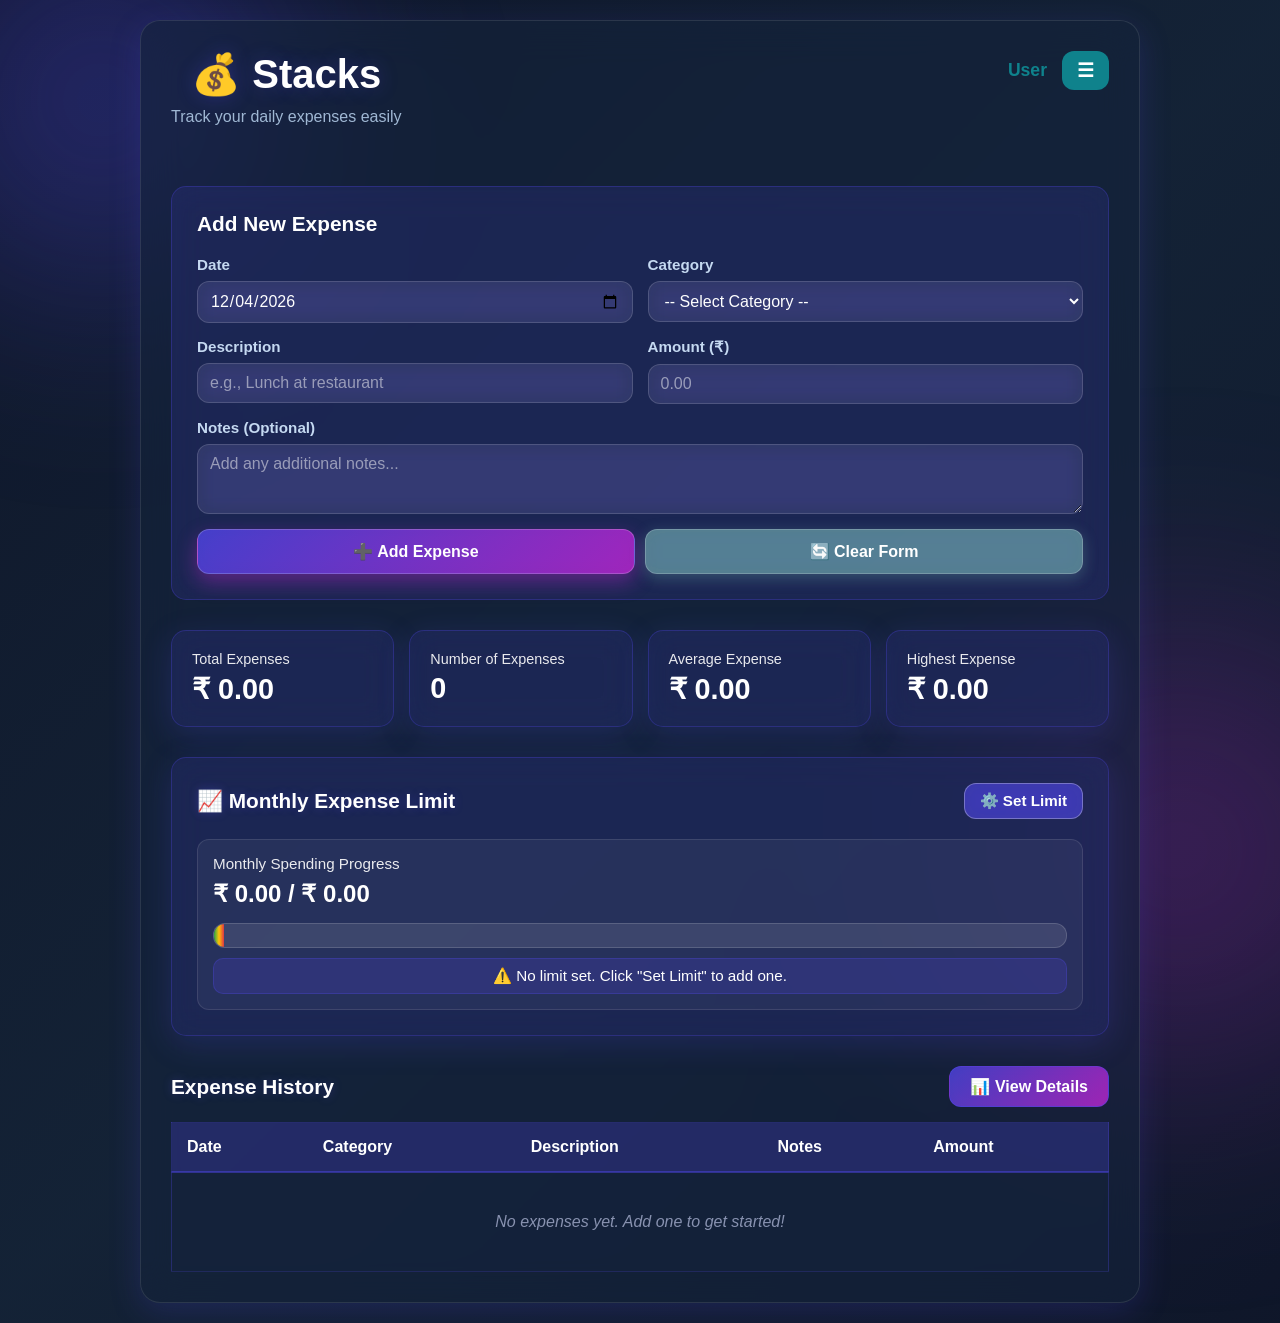
<file: index.html>
<!DOCTYPE html>
<html lang="en">
<head>
    <meta charset="UTF-8">
    <meta name="viewport" content="width=device-width, initial-scale=1.0">
    <title>Stacks - Expense Tracker</title>
    <link rel="stylesheet" href="style.css">
</head>
<body>
    <div class="container">
        <div class="header-top">
            <div>
                <h1>💰 Stacks</h1>
                <p class="subtitle">Track your daily expenses easily</p>
            </div>
            <div class="user-info">
                <span id="userName">User</span>
                <div class="dropdown">
                    <button type="button" class="btn-menu" onclick="toggleDropdown()">☰</button>
                    <div id="dropdownMenu" class="dropdown-content">
                        <a href="#" onclick="openProfile(event)">👤 Profile</a>
                        <a href="#" onclick="openDetailsPage(event)">📊 Transaction Details</a>
                        <a href="#" onclick="logout(event)">🚪 Logout</a>
                    </div>
                </div>
            </div>
        </div>
        
        <!-- Form Section -->
        <form class="form-section" method="POST" action="#">
            <h2>Add New Expense</h2>
            
            <div class="form-grid">
                <div class="form-group">
                    <label for="date">Date</label>
                    <input type="date" id="date" name="date" required>
                </div>
                
                <div class="form-group">
                    <label for="category">Category</label>
                    <select id="category" name="category" required>
                        <option value="">-- Select Category --</option>
                        <option value="Food">Food & Dining</option>
                        <option value="Transport">Transport</option>
                        <option value="Utilities">Utilities</option>
                        <option value="Entertainment">Entertainment</option>
                        <option value="Medical">Medical</option>
                        <option value="Other">Other</option>
                    </select>
                </div>
                
                <div class="form-group">
                    <label for="description">Description</label>
                    <input type="text" id="description" name="description" placeholder="e.g., Lunch at restaurant" required>
                </div>
                
                <div class="form-group">
                    <label for="amount">Amount (₹)</label>
                    <input type="number" id="amount" name="amount" placeholder="0.00" step="0.01" min="0" required>
                </div>
                
                <div class="form-group form-full">
                    <label for="notes">Notes (Optional)</label>
                    <textarea id="notes" name="notes" placeholder="Add any additional notes..."></textarea>
                </div>
            </div>
            
            <div class="button-group">
                <button type="submit" class="btn-add">➕ Add Expense</button>
                <button type="reset" class="btn-reset">🔄 Clear Form</button>
            </div>
        </form>
        
        <!-- Summary Cards -->
        <div class="summary-section">
            <div class="summary-card">
                <div class="summary-label">Total Expenses</div>
                <div class="summary-value">₹ 0.00</div>
            </div>
            <div class="summary-card">
                <div class="summary-label">Number of Expenses</div>
                <div class="summary-value">0</div>
            </div>
            <div class="summary-card">
                <div class="summary-label">Average Expense</div>
                <div class="summary-value">₹ 0.00</div>
            </div>
            <div class="summary-card">
                <div class="summary-label">Highest Expense</div>
                <div class="summary-value">₹ 0.00</div>
            </div>
        </div>
        
        <!-- Monthly Expense Limit Section -->
        <div class="limit-section">
            <div class="limit-header">
                <h3>📈 Monthly Expense Limit</h3>
                <button type="button" class="btn-set-limit" onclick="toggleLimitModal()">⚙️ Set Limit</button>
            </div>
            
            <div class="limit-display">
                <div class="limit-info">
                    <div class="limit-label">Monthly Spending Progress</div>
                    <div class="limit-amounts">
                        <span id="currentSpending">₹ 0.00</span>
                        <span id="limitDisplay"> / ₹ 0.00</span>
                    </div>
                </div>
                <div class="progress-bar-container">
                    <div class="progress-bar" id="progressBar"></div>
                </div>
                <div class="limit-status" id="limitStatus"></div>
            </div>
        </div>
        
        <!-- Limit Modal -->
        <div id="limitModal" class="modal">
            <div class="modal-content">
                <span class="close" onclick="closeLimitModal()">&times;</span>
                <h2>Set Monthly Expense Limit</h2>
                <div class="modal-body">
                    <label for="limitInput">Monthly Limit (₹)</label>
                    <input type="number" id="limitInput" placeholder="Enter your monthly limit" min="0" step="0.01">
                    <div class="modal-buttons">
                        <button class="btn-save-limit" onclick="saveLimit()">Save Limit</button>
                        <button class="btn-cancel-limit" onclick="closeLimitModal()">❌ Cancel</button>
                    </div>
                </div>
            </div>
        </div>
        
        <!--Table Section --> 
        <div class="table-section">
            <div style="display: flex; justify-content: space-between; align-items: center; margin-bottom: 15px;">
                <h2 style="margin: 0;">Expense History</h2>
                <button type="button" class="btn-details" onclick="openDetailsPage()">📊 View Details</button>
            </div>
            
            <div class="table-responsive">
                <table>
                    <thead>
                        <tr>
                            <th>Date</th>
                            <th>Category</th>
                            <th>Description</th>
                            <th>Notes</th>
                            <th>Amount</th>
                        </tr>
                    </thead>
                    <tbody>
                        <tr class="empty-state">
                            <td colspan="5" class="empty-state">
                                No expenses added yet. Fill the form above and click "Add Expense" to track your spending.
                            </td>
                        </tr>
                    </tbody>
                </table>
            </div>
        </div>
    </div>
</body>
<script src="script.js"></script>
</html>
</file>
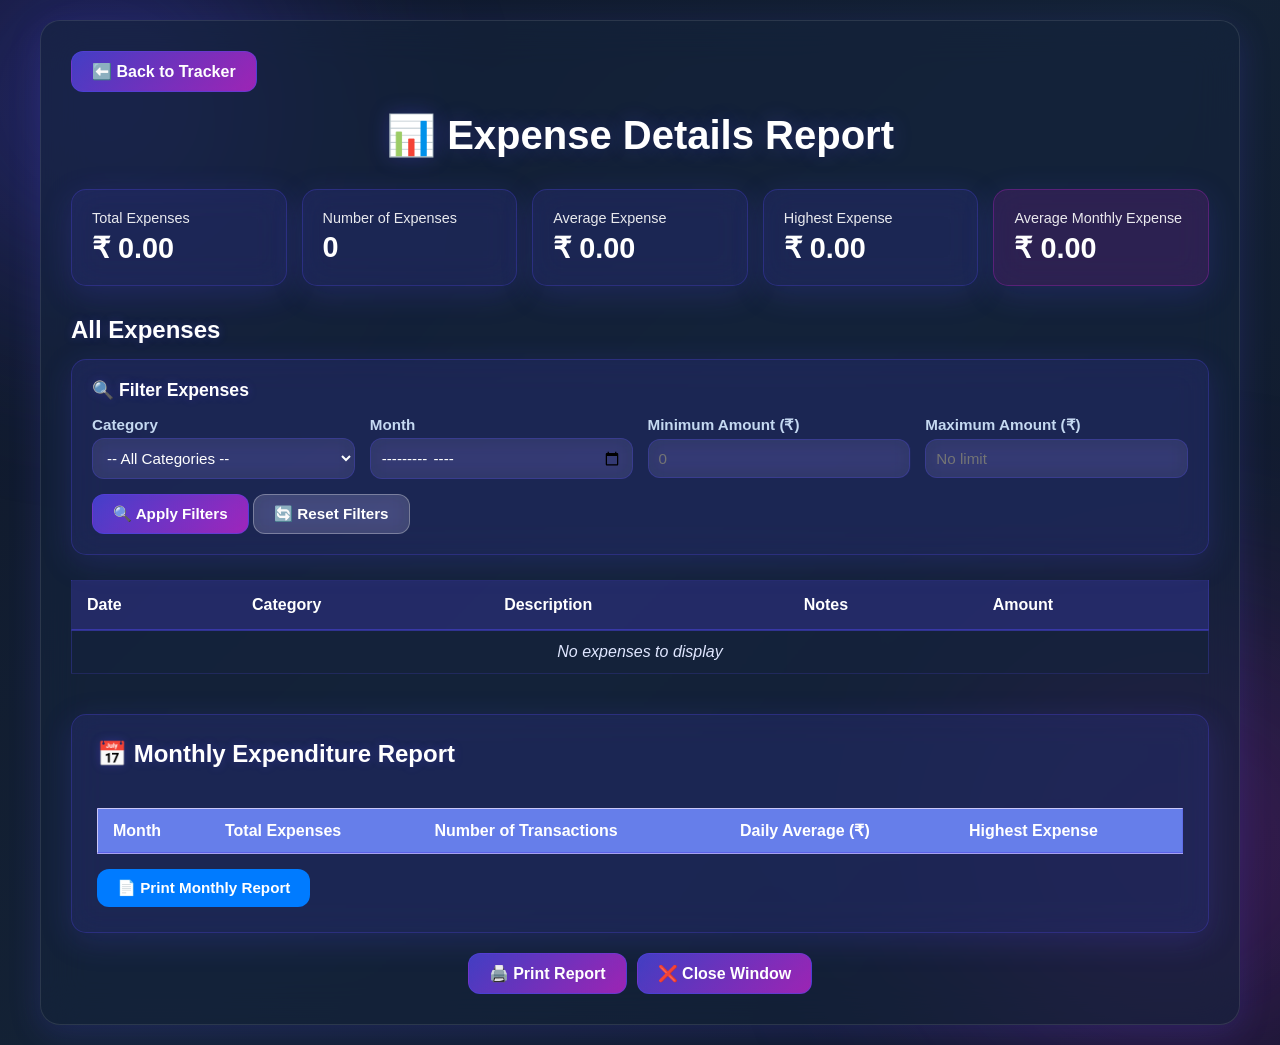
<file: details.html>
<!DOCTYPE html>
<html lang="en">
<head>
    <meta charset="UTF-8">
    <meta name="viewport" content="width=device-width, initial-scale=1.0">
    <title>Stacks - Expense Details</title>
    <style>
        * {
            margin: 0;
            padding: 0;
            box-sizing: border-box;
        }
        
        body {
            font-family: Arial, sans-serif;
            background: linear-gradient(135deg, rgba(2, 10, 30, 0.95) 0%, rgba(15, 30, 50, 0.98) 50%, rgba(2, 10, 30, 0.95) 100%);
            padding: 20px;
            min-height: 100vh;
            position: relative;
            overflow-x: hidden;
        }
        
        body::before {
            content: '';
            position: fixed;
            width: 600px;
            height: 600px;
            background: radial-gradient(circle, rgba(79, 70, 229, 0.4) 0%, transparent 70%);
            border-radius: 50%;
            filter: blur(80px);
            top: -200px;
            left: -200px;
            z-index: 0;
            pointer-events: none;
        }
        
        body::after {
            content: '';
            position: fixed;
            width: 700px;
            height: 700px;
            background: radial-gradient(circle, rgba(192, 38, 211, 0.3) 0%, transparent 70%);
            border-radius: 50%;
            filter: blur(90px);
            bottom: -300px;
            right: -250px;
            z-index: 0;
            pointer-events: none;
            animation: float-orb 12s infinite alternate ease-in-out;
        }
        
        @keyframes float-orb {
            0% { transform: translate(0, 0); }
            100% { transform: translate(30px, 50px); }
        }
        
        .container {
            max-width: 1200px;
            margin: 0 auto;
            background: rgba(20, 35, 60, 0.6);
            backdrop-filter: blur(20px);
            -webkit-backdrop-filter: blur(20px);
            padding: 30px;
            border-radius: 20px;
            border: 1px solid rgba(255, 255, 255, 0.1);
            box-shadow: 0 8px 32px rgba(79, 70, 229, 0.2);
            position: relative;
            z-index: 1;
        }
        
        h1 {
            color: #ffffff;
            text-align: center;
            margin-bottom: 30px;
            font-size: 2.5em;
            text-shadow: 0 0 20px rgba(79, 70, 229, 0.3);
        }
        
        .back-button {
            background: linear-gradient(135deg, rgba(79, 70, 229, 0.8) 0%, rgba(192, 38, 211, 0.8) 100%);
            color: white;
            padding: 10px 20px;
            border: 1px solid rgba(79, 70, 229, 0.5);
            border-radius: 12px;
            font-size: 1em;
            font-weight: bold;
            cursor: pointer;
            transition: all 0.3s;
            margin-bottom: 20px;
            backdrop-filter: blur(10px);
        }
        
        .back-button:hover {
            background: linear-gradient(135deg, rgba(79, 70, 229, 1) 0%, rgba(192, 38, 211, 1) 100%);
            transform: translateY(-2px);
            box-shadow: 0 8px 20px rgba(79, 70, 229, 0.4);
        }
        
        .details-summary {
            display: grid;
            grid-template-columns: repeat(auto-fit, minmax(200px, 1fr));
            gap: 15px;
            margin-bottom: 30px;
        }
        
        .summary-card {
            background: rgba(79, 70, 229, 0.15);
            backdrop-filter: blur(15px);
            -webkit-backdrop-filter: blur(15px);
            color: white;
            padding: 20px;
            border-radius: 15px;
            border: 1px solid rgba(79, 70, 229, 0.3);
            box-shadow: 0 8px 32px rgba(79, 70, 229, 0.2);
            transition: all 0.3s ease;
        }
        
        .summary-card:hover {
            background: rgba(79, 70, 229, 0.25);
            border: 1px solid rgba(79, 70, 229, 0.5);
            transform: translateY(-5px);
            box-shadow: 0 12px 40px rgba(79, 70, 229, 0.3);
        }
        
        .summary-card.avg-monthly {
            background: rgba(192, 38, 211, 0.15);
            border: 1px solid rgba(192, 38, 211, 0.3);
        }
        
        .summary-card.avg-monthly:hover {
            background: rgba(192, 38, 211, 0.25);
            border: 1px solid rgba(192, 38, 211, 0.5);
            box-shadow: 0 12px 40px rgba(192, 38, 211, 0.3);
        }
        
        .summary-label {
            font-size: 0.9em;
            opacity: 0.9;
            margin-bottom: 5px;
        }
        
        .summary-value {
            font-size: 1.8em;
            font-weight: bold;
        }
        
        .table-section {
            margin-top: 30px;
        }
        
        .table-section h2 {
            color: #ffffff;
            text-shadow: 0 0 10px rgba(79, 70, 229, 0.3);
            margin-bottom: 15px;
            font-size: 1.5em;
        }
        
        .table-responsive {
            overflow-x: auto;
        }
        
        table {
            width: 100%;
            border-collapse: collapse;
            background: rgba(20, 35, 60, 0.6);
            box-shadow: 0 8px 32px rgba(79, 70, 229, 0.15);
            border: 1px solid rgba(79, 70, 229, 0.3);
        }
        
        thead {
            background: rgba(79, 70, 229, 0.25);
            color: #ffffff;
            border-bottom: 2px solid rgba(79, 70, 229, 0.5);
        }
        
        th {
            padding: 15px;
            text-align: left;
            font-weight: bold;
            color: #ffffff;
        }
        
        td {
            padding: 12px 15px;
            border-bottom: 1px solid rgba(79, 70, 229, 0.2);
            color: #e0e7ff;
        }
        
        tbody tr:hover {
            background-color: rgba(79, 70, 229, 0.15);
        }
        
        .empty-state {
            text-align: center;
            color: #8892b0;
            padding: 40px;
            font-style: italic;
        }
        
        .category-badge {
            display: inline-block;
            padding: 4px 12px;
            border-radius: 25px;
            font-size: 0.85em;
            font-weight: bold;
            backdrop-filter: blur(10px);
            border: 1px solid rgba(255, 255, 255, 0.2);
        }
        
        .category-Food {
            background: rgba(79, 70, 229, 0.3);
            color: #e0e7ff;
        }
        
        .category-Transport {
            background: rgba(192, 38, 211, 0.3);
            color: #f0d9ff;
        }
        
        .category-Utilities {
            background: rgba(79, 70, 229, 0.4);
            color: #e0e7ff;
        }
        
        .category-Entertainment {
            background: rgba(192, 38, 211, 0.4);
            color: #f0d9ff;
        }
        
        .category-Medical {
            background: rgba(79, 70, 229, 0.3);
            color: #e0e7ff;
        }
        
        .category-Other {
            background: rgba(192, 38, 211, 0.3);
            color: #f0d9ff;
        }
        
        .amount {
            font-weight: bold;
            color: #00d4ff;
        }
        
        .button-group {
            display: flex;
            gap: 10px;
            margin-top: 20px;
            justify-content: center;
        }

        
        .filter-section {
            background: rgba(79, 70, 229, 0.15);
            backdrop-filter: blur(15px);
            -webkit-backdrop-filter: blur(15px);
            padding: 20px;
            border-radius: 15px;
            margin-bottom: 25px;
            border: 1px solid rgba(79, 70, 229, 0.3);
            box-shadow: 0 8px 32px rgba(79, 70, 229, 0.2);
        }
        
        .filter-section h3 {
            color: #ffffff;
            text-shadow: 0 0 10px rgba(79, 70, 229, 0.3);
            margin-bottom: 15px;
            font-size: 1.1em;
        }
        
        .filter-grid {
            display: grid;
            grid-template-columns: repeat(auto-fit, minmax(200px, 1fr));
            gap: 15px;
            margin-bottom: 15px;
        }
        
        .filter-group {
            display: flex;
            flex-direction: column;
        }
        
        .filter-group label {
            color: #c5d9f1;
            font-weight: bold;
            margin-bottom: 5px;
            font-size: 0.95em;
        }
        
        .filter-group input,
        .filter-group select {
            padding: 10px;
            background: rgba(255, 255, 255, 0.08);
            border: 1px solid rgba(79, 70, 229, 0.3);
            border-radius: 12px;
            font-size: 0.95em;
            transition: all 0.3s;
            font-family: Arial, sans-serif;
            color: #ffffff;
            backdrop-filter: blur(10px);
        }
        
        .filter-group input:focus,
        .filter-group select:focus {
            outline: none;
            border-color: rgba(79, 70, 229, 0.8);
            box-shadow: 0 0 20px rgba(79, 70, 229, 0.4);
            background: rgba(255, 255, 255, 0.15);
        }
        }
        
        .filter-buttons {
            display: flex;
            gap: 10px;
            flex-wrap: wrap;
        }
        
        .btn-filter {
            background: linear-gradient(135deg, rgba(79, 70, 229, 0.8) 0%, rgba(192, 38, 211, 0.8) 100%);
            color: white;
            padding: 10px 20px;
            border: 1px solid rgba(79, 70, 229, 0.5);
            border-radius: 12px;
            font-size: 0.95em;
            font-weight: bold;
            cursor: pointer;
            transition: all 0.3s;
            backdrop-filter: blur(10px);
        }
        
        .btn-filter:hover {
            background: linear-gradient(135deg, rgba(79, 70, 229, 1) 0%, rgba(192, 38, 211, 1) 100%);
            transform: translateY(-2px);
            box-shadow: 0 8px 20px rgba(79, 70, 229, 0.4);
        }
        
        .btn-reset-filter {
            background: rgba(255, 255, 255, 0.15);
            color: white;
            padding: 10px 20px;
            border: 1px solid rgba(255, 255, 255, 0.3);
            border-radius: 12px;
            font-size: 0.95em;
            font-weight: bold;
            cursor: pointer;
            transition: all 0.3s;
            backdrop-filter: blur(10px);
        }
        
        .btn-reset-filter:hover {
            background: rgba(255, 255, 255, 0.25);
            border-color: rgba(255, 255, 255, 0.5);
            transform: translateY(-2px);
            box-shadow: 0 8px 20px rgba(255, 255, 255, 0.1);
        }
        
        button {
            padding: 10px 20px;
            border: none;
            border-radius: 12px;
            font-size: 1em;
            font-weight: bold;
            cursor: pointer;
            transition: all 0.3s;
        }
        
        .btn-close {
            background: linear-gradient(135deg, rgba(79, 70, 229, 0.8) 0%, rgba(192, 38, 211, 0.8) 100%);
            color: white;
            border: 1px solid rgba(79, 70, 229, 0.5);
            backdrop-filter: blur(10px);
        }
        
        .btn-close:hover {
            background: linear-gradient(135deg, rgba(79, 70, 229, 1) 0%, rgba(192, 38, 211, 1) 100%);
            transform: translateY(-2px);
            box-shadow: 0 8px 20px rgba(79, 70, 229, 0.4);
        }
        
        .btn-print {
            background: linear-gradient(135deg, rgba(79, 70, 229, 0.8) 0%, rgba(192, 38, 211, 0.8) 100%);
            color: white;
            border: 1px solid rgba(79, 70, 229, 0.5);
            backdrop-filter: blur(10px);
        }
        
        .btn-print:hover {
            background: linear-gradient(135deg, rgba(79, 70, 229, 1) 0%, rgba(192, 38, 211, 1) 100%);
            transform: translateY(-2px);
            box-shadow: 0 8px 20px rgba(79, 70, 229, 0.4);
        }
        
        .monthly-report-section {
            margin-top: 40px;
            background: rgba(79, 70, 229, 0.15);
            backdrop-filter: blur(15px);
            -webkit-backdrop-filter: blur(15px);
            padding: 25px;
            border-radius: 15px;
            border: 1px solid rgba(79, 70, 229, 0.3);
            box-shadow: 0 8px 32px rgba(79, 70, 229, 0.2);
        }
        
        .monthly-report-section h2 {
            color: #ffffff;
            text-shadow: 0 0 10px rgba(79, 70, 229, 0.3);
            margin-bottom: 20px;
            font-size: 1.5em;
        }
        
        .monthly-cards {
            display: grid;
            grid-template-columns: repeat(auto-fill, minmax(250px, 1fr));
            gap: 15px;
            margin-bottom: 20px;
        }
        
        .monthly-card {
            background: rgba(255, 255, 255, 0.08);
            padding: 20px;
            border-radius: 15px;
            border-left: 5px solid rgba(79, 70, 229, 0.6);
            box-shadow: 0 8px 32px rgba(79, 70, 229, 0.15);
            transition: transform 0.3s, box-shadow 0.3s;
            backdrop-filter: blur(10px);
            border: 1px solid rgba(79, 70, 229, 0.2);
        }
        
        .monthly-card:hover {
            transform: translateY(-5px);
            box-shadow: 0 12px 40px rgba(79, 70, 229, 0.3);
            border: 1px solid rgba(79, 70, 229, 0.4);
        }
        
        .monthly-date {
            color: #a0d9ff;
            font-weight: bold;
            font-size: 1.1em;
            margin-bottom: 10px;
        }
        
        .monthly-stats {
            display: flex;
            flex-direction: column;
            gap: 8px;
        }
        
        .monthly-stat-item {
            display: flex;
            justify-content: space-between;
            color: #e0e7ff;
            font-size: 0.95em;
        }
        
        .monthly-stat-label {
            font-weight: 600;
            color: #c5d9f1;
        }
        
        .monthly-stat-value {
            color: #00d4ff;
            font-weight: bold;
        }
        
        .monthly-table-responsive {
            overflow-x: auto;
            margin-top: 20px;
        }
        
        .monthly-table {
            width: 100%;
            border-collapse: collapse;
            background: white;
        }
        
        .monthly-table thead {
            background-color: #667eea;
            color: white;
        }
        
        .monthly-table th {
            padding: 12px 15px;
            text-align: left;
            font-weight: bold;
        }
        
        .monthly-table td {
            padding: 10px 15px;
            border-bottom: 1px solid #e9ecef;
        }
        
        .monthly-table tbody tr:hover {
            background-color: #f8f9fa;
        }
        
        .monthly-total-row {
            background-color: #e9ecef;
            font-weight: bold;
        }
        
        .btn-print-monthly {
            background-color: #007bff;
            color: white;
            padding: 10px 20px;
            border: none;
            border-radius: 12px;
            font-size: 0.95em;
            font-weight: bold;
            cursor: pointer;
            transition: all 0.3s;
            margin-top: 15px;
        }
        
        .btn-print-monthly:hover {
            background-color: #0056b3;
            transform: translateY(-2px);
        }
        
        @media print {
            body {
                background: white;
            }
            .filter-section {
                display: none;
            }
            .button-group {
                display: none;
            }
            .back-button {
                display: none;
            }
            .monthly-card {
                break-inside: avoid;
            }
        }
    </style>
</head>
<body>
    <div class="container">
        <button class="back-button" onclick="window.history.back()">⬅️ Back to Tracker</button>
        <h1>📊 Expense Details Report</h1>
        
        <!-- Summary Cards -->
        <div class="details-summary">
            <div class="summary-card">
                <div class="summary-label">Total Expenses</div>
                <div class="summary-value">₹ <span id="totalAmount">0.00</span></div>
            </div>
            <div class="summary-card">
                <div class="summary-label">Number of Expenses</div>
                <div class="summary-value"><span id="totalCount">0</span></div>
            </div>
            <div class="summary-card">
                <div class="summary-label">Average Expense</div>
                <div class="summary-value">₹ <span id="avgAmount">0.00</span></div>
            </div>
            <div class="summary-card">
                <div class="summary-label">Highest Expense</div>
                <div class="summary-value">₹ <span id="highestAmount">0.00</span></div>
            </div>
            <div class="summary-card avg-monthly">
                <div class="summary-label">Average Monthly Expense</div>
                <div class="summary-value">₹ <span id="avgMonthlyExpense">0.00</span></div>
            </div>
        </div>
        
        <!-- Table Section -->
        <div class="table-section">
            <h2>All Expenses</h2>
            
            <!-- Filter Section -->
            <div class="filter-section">
                <h3>🔍 Filter Expenses</h3>
                <div class="filter-grid">
                    <div class="filter-group">
                        <label for="filterCategory">Category</label>
                        <select id="filterCategory">
                            <option value="">-- All Categories --</option>
                            <option value="Food">Food & Dining</option>
                            <option value="Transport">Transport</option>
                            <option value="Utilities">Utilities</option>
                            <option value="Entertainment">Entertainment</option>
                            <option value="Medical">Medical</option>
                            <option value="Other">Other</option>
                        </select>
                    </div>
                    
                    <div class="filter-group">
                        <label for="filterMonth">Month</label>
                        <input type="month" id="filterMonth">
                    </div>
                    
                    <div class="filter-group">
                        <label for="filterMinAmount">Minimum Amount (₹)</label>
                        <input type="number" id="filterMinAmount" placeholder="0" min="0" step="0.01">
                    </div>
                    
                    <div class="filter-group">
                        <label for="filterMaxAmount">Maximum Amount (₹)</label>
                        <input type="number" id="filterMaxAmount" placeholder="No limit" min="0" step="0.01">
                    </div>
                </div>
                
                <div class="filter-buttons">
                    <button class="btn-filter" onclick="applyFilters()">🔍 Apply Filters</button>
                    <button class="btn-reset-filter" onclick="resetFilters()">🔄 Reset Filters</button>
                </div>
            </div>
            
            <div class="table-responsive">
                <table>
                    <thead>
                        <tr>
                            <th>Date</th>
                            <th>Category</th>
                            <th>Description</th>
                            <th>Notes</th>
                            <th>Amount</th>
                        </tr>
                    </thead>
                    <tbody id="detailsTableBody">
                        <tr class="empty-state">
                            <td colspan="5">No expenses to display</td>
                        </tr>
                    </tbody>
                </table>
            </div>
        </div>
        
        <!-- Monthly Expenditure Report Section -->
        <div class="monthly-report-section">
            <h2>📅 Monthly Expenditure Report</h2>
            
            <div class="monthly-cards" id="monthlyCardsContainer">
                <!-- Monthly cards will be generated here by JavaScript -->
            </div>
            
            <div class="monthly-table-responsive">
                <table class="monthly-table">
                    <thead>
                        <tr>
                            <th>Month</th>
                            <th>Total Expenses</th>
                            <th>Number of Transactions</th>
                            <th>Daily Average (₹)</th>
                            <th>Highest Expense</th>
                        </tr>
                    </thead>
                    <tbody id="monthlyTableBody">
                        
                    </tbody>
                </table>
            </div>
            
            <button class="btn-print-monthly" onclick="printMonthlyReport()">📄 Print Monthly Report</button>
        </div>
        
        <!-- Button Group -->
        <div class="button-group">
            <button class="btn-print" onclick="window.print()">🖨️ Print Report</button>
            <button class="btn-close" onclick="window.close()">❌ Close Window</button>
        </div>
    </div>

    <script>
        let allExpenses = [];
        
        // Function to get category emoji
        function getCategoryEmoji(category) {
            const emojis = {
                'Food': '🍔',
                'Transport': '🚗',
                'Utilities': '💡',
                'Entertainment': '🎬',
                'Medical': '🏥',
                'Other': '📦'
            };
            return emojis[category] || '💰';
        }

        // to get days completed in current month
        function getDaysCompletedInCurrentMonth() {
            const today = new Date();
            return today.getDate();
        }

        // Function to update summary with filtered data
        function updateSummary(expenses) {
            const totalAmount = expenses.reduce((sum, expense) => sum + expense.amount, 0);
            const count = expenses.length;
            const daysCompleted = getDaysCompletedInCurrentMonth();
            const average = daysCompleted > 0 ? totalAmount / daysCompleted : 0;
            const highest = count > 0 ? Math.max(...expenses.map(e => e.amount)) : 0;
            
            document.getElementById('totalAmount').textContent = totalAmount.toFixed(2);
            document.getElementById('totalCount').textContent = count;
            document.getElementById('avgAmount').textContent = average.toFixed(2);
            document.getElementById('highestAmount').textContent = highest.toFixed(2);
        }

        // Function to update average monthly expense
        function updateAvgMonthlyExpense(monthlyData) {
            if (monthlyData.length === 0) {
                document.getElementById('avgMonthlyExpense').textContent = '0.00';
                return;
            }
            
            const totalMonthlyExpenses = monthlyData.reduce((sum, month) => sum + month.total, 0);
            const avgMonthlyExpense = totalMonthlyExpenses / monthlyData.length;
            document.getElementById('avgMonthlyExpense').textContent = avgMonthlyExpense.toFixed(2);
        }

        // Function to display expenses
        function displayExpenses(expenses) {
            const tableBody = document.getElementById('detailsTableBody');
            
            if (expenses.length === 0) {
                tableBody.innerHTML = '<tr class="empty-state"><td colspan="5">No expenses match the selected filters</td></tr>';
                updateSummary([]);
                return;
            }
            
            tableBody.innerHTML = expenses.map(expense => `
                <tr>
                    <td>${expense.date}</td>
                    <td><span class="category-badge category-${expense.category}">${getCategoryEmoji(expense.category)} ${expense.category}</span></td>
                    <td>${expense.description}</td>
                    <td>${expense.notes || '-'}</td>
                    <td class="amount">₹ ${expense.amount.toFixed(2)}</td>
                </tr>
            `).join('');
            
            updateSummary(expenses);
        }

        // Function to apply filters
        function applyFilters() {
            const category = document.getElementById('filterCategory').value;
            const month = document.getElementById('filterMonth').value;
            const minAmount = parseFloat(document.getElementById('filterMinAmount').value) || 0;
            const maxAmount = parseFloat(document.getElementById('filterMaxAmount').value) || Infinity;
            
            let filteredExpenses = allExpenses.filter(expense => {
                // Filter by category
                if (category && expense.category !== category) {
                    return false;
                }
                
                // Filter by month (YYYY-MM format)
                if (month && !expense.date.startsWith(month)) {
                    return false;
                }
                
                // Filter by amount range
                if (expense.amount < minAmount || expense.amount > maxAmount) {
                    return false;
                }
                
                return true;
            });
            
            displayExpenses(filteredExpenses);
        }

        // Function to reset filters
        function resetFilters() {
            document.getElementById('filterCategory').value = '';
            document.getElementById('filterMonth').value = '';
            document.getElementById('filterMinAmount').value = '';
            document.getElementById('filterMaxAmount').value = '';
            
            displayExpenses(allExpenses);
        }

        // Function to get days completed in a month
        function getDaysCompletedInMonth(monthStr) {
            const [year, month] = monthStr.split('-');
            const today = new Date();
            const currentYear = today.getFullYear();
            const currentMonth = String(today.getMonth() + 1).padStart(2, '0');
            
            // In ase of past month
            if (year + month < currentYear + currentMonth) {
                const lastDay = new Date(year, month, 0).getDate();
                return lastDay;
            }
            
            // In case of current month
            return today.getDate();
        }

        // details of monthly exp
        function getMonthlyBreakdown(expenses) {
            const monthlyData = {};
            
            expenses.forEach(expense => {
                const monthKey = expense.date.substring(0, 7); // YYYY-MM format
                
                if (!monthlyData[monthKey]) {
                    monthlyData[monthKey] = {
                        month: monthKey,
                        total: 0,
                        count: 0,
                        expenses: [],
                        max: 0
                    };
                }
                
                monthlyData[monthKey].total += expense.amount;
                monthlyData[monthKey].count += 1;
                monthlyData[monthKey].expenses.push(expense);
                monthlyData[monthKey].max = Math.max(monthlyData[monthKey].max, expense.amount);
            });
            
            // Calculating daily avg
            Object.values(monthlyData).forEach(month => {
                const daysCompleted = getDaysCompletedInMonth(month.month);
                month.dailyAverage = month.total / daysCompleted;
                month.daysCompleted = daysCompleted;
            });
            
            return Object.values(monthlyData).sort((a, b) => b.month.localeCompare(a.month));
        }

        // to format month name
        function formatMonthName(monthStr) {
            const date = new Date(monthStr + '-01');
            const options = { year: 'numeric', month: 'long' };
            return date.toLocaleDateString('en-US', options);
        }

        // making cards month wise 
        function generateMonthlyCards(monthlyData) {
            const container = document.getElementById('monthlyCardsContainer');
            
            if (monthlyData.length === 0) {
                container.innerHTML = '<p style="color: #999; font-style: italic;">No monthly data to display</p>';
                return;
            }
            
            container.innerHTML = monthlyData.map(month => `
                <div class="monthly-card">
                    <div class="monthly-date">${formatMonthName(month.month)}</div>
                    <div class="monthly-stats">
                        <div class="monthly-stat-item">
                            <span class="monthly-stat-label">Total Spent:</span>
                            <span class="monthly-stat-value">₹ ${month.total.toFixed(2)}</span>
                        </div>
                        <div class="monthly-stat-item">
                            <span class="monthly-stat-label">Transactions:</span>
                            <span class="monthly-stat-value">${month.count}</span>
                        </div>
                        <div class="monthly-stat-item">
                            <span class="monthly-stat-label">Daily Average:</span>
                            <span class="monthly-stat-value">₹ ${month.dailyAverage.toFixed(2)}</span>
                        </div>
                        <div class="monthly-stat-item">
                            <span class="monthly-stat-label">Days in Month:</span>
                            <span class="monthly-stat-value">${month.daysCompleted}</span>
                        </div>
                        <div class="monthly-stat-item">
                            <span class="monthly-stat-label">Highest Expense:</span>
                            <span class="monthly-stat-value">₹ ${month.max.toFixed(2)}</span>
                        </div>
                    </div>
                </div>
            `).join('');
        }

        // to make monthly table
        function generateMonthlyTable(monthlyData) {
            const tableBody = document.getElementById('monthlyTableBody');
            
            if (monthlyData.length === 0) {
                tableBody.innerHTML = '<tr><td colspan="6" style="text-align: center; color: #999;">No monthly data to display</td></tr>';
                return;
            }
            
            let totalOfAll = 0;
            let countOfAll = 0;
            let totalDailyAverages = 0;
            
            const tableRows = monthlyData.map(month => {
                totalOfAll += month.total;
                countOfAll += month.count;
                totalDailyAverages += month.dailyAverage;
                
                return `
                    <tr>
                        <td><strong>${formatMonthName(month.month)}</strong></td>
                        <td class="amount">₹ ${month.total.toFixed(2)}</td>
                        <td>${month.count}</td>
                        <td class="amount">₹ ${month.dailyAverage.toFixed(2)}</td>
                        <td class="amount">₹ ${month.max.toFixed(2)}</td>
                    </tr>
                `;
            }).join('');
            
            // Add total row
            const avgOfMonthlyAverage = totalDailyAverages / monthlyData.length;
            const totalRow = `
                <tr class="monthly-total-row">
                    <td>TOTAL / AVERAGE</td>
                    <td class="amount">₹ ${totalOfAll.toFixed(2)}</td>
                    <td>${countOfAll}</td>
                    <td class="amount">₹ ${avgOfMonthlyAverage.toFixed(2)}</td>
                    <td class="amount">₹ ${Math.max(...monthlyData.map(m => m.max)).toFixed(2)}</td>
                </tr>
            `;
            
            tableBody.innerHTML = tableRows + totalRow;
        }

        // Function to print monthly report
        function printMonthlyReport() {
            const monthlyData = getMonthlyBreakdown(allExpenses);
            
            if (monthlyData.length === 0) {
                alert('No expenses to print');
                return;
            }
            
            // Open print dialog
            window.print();
        }

        // Load expenses from localStorage
        function loadExpenseDetails() {
            const expenseData = localStorage.getItem('expenseData');
            
            if (!expenseData) {
                document.getElementById('detailsTableBody').innerHTML = '<tr class="empty-state"><td colspan="5">No expenses to display</td></tr>';
                return;
            }
            
            allExpenses = JSON.parse(expenseData);
            
            if (allExpenses.length === 0) {
                document.getElementById('detailsTableBody').innerHTML = '<tr class="empty-state"><td colspan="5">No expenses to display</td></tr>';
                return;
            }
            
            // Sort by date (newest first)
            allExpenses.sort((a, b) => new Date(b.date) - new Date(a.date));
            
            // Display all expenses initially
            displayExpenses(allExpenses);
            
            // Generate monthly reports
            const monthlyData = getMonthlyBreakdown(allExpenses);
            generateMonthlyCards(monthlyData);
            generateMonthlyTable(monthlyData);
            updateAvgMonthlyExpense(monthlyData);
        }

        // Load expenses when page loads
        window.addEventListener('DOMContentLoaded', loadExpenseDetails);
    </script>
</body>
</html>
</file>
<file: style.css>
* {
            margin: 0;
            padding: 0;
            box-sizing: border-box;
        }
        
        body {
            font-family: Arial, sans-serif;
            background: linear-gradient(135deg, rgba(2, 10, 30, 0.95) 0%, rgba(15, 30, 50, 0.98) 50%, rgba(2, 10, 30, 0.95) 100%);
            padding: 20px;
            min-height: 100vh;
            position: relative;
            overflow-x: hidden;
        }
        
        body::before {
            content: '';
            position: fixed;
            width: 600px;
            height: 600px;
            background: radial-gradient(circle, rgba(79, 70, 229, 0.4) 0%, transparent 70%);
            border-radius: 50%;
            filter: blur(80px);
            top: -200px;
            left: -200px;
            z-index: 0;
            pointer-events: none;
        }
        
        body::after {
            content: '';
            position: fixed;
            width: 700px;
            height: 700px;
            background: radial-gradient(circle, rgba(192, 38, 211, 0.3) 0%, transparent 70%);
            border-radius: 50%;
            filter: blur(90px);
            bottom: -300px;
            right: -250px;
            z-index: 0;
            pointer-events: none;
            animation: float-orb 12s infinite alternate ease-in-out;
        }
        
        @keyframes float-orb {
            0% { transform: translate(0, 0); }
            100% { transform: translate(30px, 50px); }
        }
        
        .container {
            max-width: 1000px;
            margin: 0 auto;
            background: rgba(20, 35, 60, 0.6);
            backdrop-filter: blur(20px);
            -webkit-backdrop-filter: blur(20px);
            padding: 30px;
            border-radius: 20px;
            border: 1px solid rgba(255, 255, 255, 0.1);
            box-shadow: 0 8px 32px rgba(79, 70, 229, 0.2);
            position: relative;
            z-index: 1;
        }
        
        h1 {
            color: #ffffff;
            text-align: center;
            margin-bottom: 10px;
            font-size: 2.5em;
            text-shadow: 0 0 20px rgba(79, 70, 229, 0.3);
        }
        
        .subtitle {
            text-align: center;
            color: #a0b8d4;
            margin-bottom: 30px;
        }
        
        .header-top {
            display: flex;
            justify-content: space-between;
            align-items: flex-start;
            margin-bottom: 30px;
        }
        
        .user-info {
            display: flex;
            align-items: center;
            gap: 15px;
            position: relative;
        }
        
        #userName {
            color: #0F828C;
            font-weight: bold;
            font-size: 1.1em;
        }
        
        .dropdown {
            position: relative;
            display: inline-block;
        }
        
        .btn-menu {
            background-color: #0F828C;
            color: white;
            padding: 8px 15px;
            border: none;
            border-radius: 12px;
            font-size: 1.2em;
            font-weight: bold;
            cursor: pointer;
            transition: all 0.3s;
        }
        
        .btn-menu:hover {
            background-color: #065084;
            transform: translateY(-2px);
        }
        
        .dropdown-content {
            display: none;
            position: absolute;
            right: 0;
            background-color: white;
            min-width: 200px;
            box-shadow: 0 8px 16px rgba(0, 0, 0, 0.2);
            padding: 12px 0;
            z-index: 1;
            border-radius: 12px;
            top: 45px;
        }
        
        .dropdown-content a {
            color: #333;
            padding: 12px 20px;
            text-decoration: none;
            display: block;
            transition: all 0.3s;
            font-weight: 500;
        }
        
        .dropdown-content a:hover {
            background-color: #78B9B5;
            color: #0F828C;
            padding-left: 25px;
        }
        
        .dropdown-content.show {
            display: block;
        }
        
        .btn-logout {
            background-color: #dc3545;
            color: white;
            padding: 8px 15px;
            border: none;
            border-radius: 12px;
            font-size: 0.95em;
            font-weight: bold;
            cursor: pointer;
            transition: all 0.3s;
        }
        
        .btn-logout:hover {
            background-color: #c82333;
            transform: translateY(-2px);
        }
        
        
        .form-section {
            background: rgba(79, 70, 229, 0.15);
            backdrop-filter: blur(15px);
            -webkit-backdrop-filter: blur(15px);
            padding: 25px;
            border-radius: 15px;
            margin-bottom: 30px;
            border: 1px solid rgba(79, 70, 229, 0.3);
        }
        
        .form-section h2 {
            color: #ffffff;
            margin-bottom: 20px;
            font-size: 1.3em;
        }
        
        .form-grid {
            display: grid;
            grid-template-columns: 1fr 1fr;
            gap: 15px;
            margin-bottom: 15px;
        }
        
        @media (max-width: 600px) {
            .form-grid {
                grid-template-columns: 1fr;
            }
        }
        
        .form-group {
            display: flex;
            flex-direction: column;
        }
        
        label {
            font-weight: bold;
            color: #c5d9f1;
            margin-bottom: 8px;
            font-size: 0.95em;
        }
        
        input, select, textarea {
            padding: 10px 12px;
            border: 1px solid rgba(255, 255, 255, 0.15);
            border-radius: 12px;
            font-size: 1em;
            font-family: Arial, sans-serif;
            transition: all 0.3s;
            background: rgba(255, 255, 255, 0.08);
            backdrop-filter: blur(10px);
            color: #ffffff;
        }
        
        input::placeholder, textarea::placeholder {
            color: rgba(255, 255, 255, 0.5);
        }
        
        input:focus, select:focus, textarea:focus {
            outline: none;
            border-color: rgba(79, 70, 229, 0.6);
            background: rgba(255, 255, 255, 0.12);
            box-shadow: 0 0 15px rgba(79, 70, 229, 0.3);
        }
        
        /* Styling for date input to show disabled state */
        input[type="date"]:disabled {
            background-color: #e9ecef;
            color: #999;
            cursor: not-allowed;
        }
        
        /* Alternative - grey out future dates in calendar picker */
        input[type="date"]::-webkit-calendar-picker-indicator {
            cursor: pointer;
        }
        
        textarea {
            resize: vertical;
            min-height: 70px;
        }
        
        .form-full {
            grid-column: 1 / -1;
        }
        
        .button-group {
            display: grid;
            grid-template-columns: 1fr 1fr;
            gap: 10px;
        }
        
        button {
            padding: 12px 20px;
            border: 1px solid rgba(255, 255, 255, 0.2);
            border-radius: 12px;
            font-size: 1em;
            font-weight: bold;
            cursor: pointer;
            transition: all 0.3s ease;
            backdrop-filter: blur(10px);
        }
        
        .btn-add {
            background: linear-gradient(135deg, rgba(79, 70, 229, 0.8), rgba(192, 38, 211, 0.8));
            color: white;
            box-shadow: 0 8px 20px rgba(192, 38, 211, 0.4);
        }
        
        .btn-add:hover {
            background: linear-gradient(135deg, rgba(79, 70, 229, 0.95), rgba(192, 38, 211, 0.95));
            transform: translateY(-3px);
            box-shadow: 0 12px 30px rgba(192, 38, 211, 0.6);
        }
        
        .btn-reset {
            background: rgba(120, 185, 181, 0.6);
            color: white;
            box-shadow: 0 4px 15px rgba(120, 185, 181, 0.3);
        }
        
        .btn-reset:hover {
            background: rgba(120, 185, 181, 0.8);
            color: white;
            transform: translateY(-3px);
            box-shadow: 0 8px 20px rgba(120, 185, 181, 0.4);
        }
        
        .summary-section {
            display: grid;
            grid-template-columns: repeat(auto-fit, minmax(200px, 1fr));
            gap: 15px;
            margin-bottom: 30px;
        }
        
        .summary-card {
            background: rgba(79, 70, 229, 0.15);
            backdrop-filter: blur(15px);
            -webkit-backdrop-filter: blur(15px);
            color: white;
            padding: 20px;
            border-radius: 15px;
            border: 1px solid rgba(79, 70, 229, 0.3);
            box-shadow: 0 8px 32px rgba(79, 70, 229, 0.2);
            transition: all 0.3s ease;
        }
        
        .summary-card:hover {
            background: rgba(79, 70, 229, 0.25);
            border: 1px solid rgba(79, 70, 229, 0.5);
            transform: translateY(-5px);
            box-shadow: 0 12px 40px rgba(79, 70, 229, 0.3);
        }
        
        .summary-label {
            font-size: 0.9em;
            opacity: 0.9;
            margin-bottom: 5px;
        }
        
        .summary-value {
            font-size: 1.8em;
            font-weight: bold;
        }
        
        .limit-section {
            background: rgba(79, 70, 229, 0.15);
            backdrop-filter: blur(15px);
            -webkit-backdrop-filter: blur(15px);
            padding: 25px;
            border-radius: 15px;
            margin-bottom: 30px;
            border: 1px solid rgba(79, 70, 229, 0.3);
            box-shadow: 0 8px 32px rgba(79, 70, 229, 0.2);
            color: white;
        }
        
        .limit-header {
            display: flex;
            justify-content: space-between;
            align-items: center;
            margin-bottom: 20px;
        }
        
        .limit-header h3 {
            margin: 0;
            font-size: 1.3em;
            color: #ffffff;
            text-shadow: 0 0 10px rgba(79, 70, 229, 0.3);
        }
        
        .btn-set-limit {
            background: rgba(79, 70, 229, 0.6);
            color: white;
            padding: 8px 15px;
            border: 1px solid rgba(255, 255, 255, 0.3);
            border-radius: 12px;
            font-size: 0.95em;
            font-weight: bold;
            cursor: pointer;
            transition: all 0.3s;
            backdrop-filter: blur(10px);
        }
        
        .btn-set-limit:hover {
            background: rgba(79, 70, 229, 0.8);
            border-color: rgba(255, 255, 255, 0.5);
            transform: translateY(-2px);
            box-shadow: 0 8px 20px rgba(79, 70, 229, 0.4);
        }
        
        .limit-display {
            background: rgba(255, 255, 255, 0.05);
            padding: 15px;
            border-radius: 12px;
            border: 1px solid rgba(255, 255, 255, 0.1);
        }
        
        .limit-info {
            margin-bottom: 15px;
        }
        
        .limit-label {
            font-size: 0.95em;
            opacity: 0.9;
            margin-bottom: 8px;
            display: block;
        }
        
        .limit-amounts {
            font-size: 1.5em;
            font-weight: bold;
        }
        
        .progress-bar-container {
            width: 100%;
            height: 25px;
            background-color: rgba(255, 255, 255, 0.1);
            border-radius: 12px;
            overflow: hidden;
            margin-bottom: 10px;
            border: 1px solid rgba(255, 255, 255, 0.15);
        }
        
        .progress-bar {
            height: 100%;
            background: linear-gradient(90deg, #28a745 0%, #ffc107 50%, #dc3545 100%);
            width: 0%;
            transition: width 0.3s ease;
            display: flex;
            align-items: center;
            justify-content: flex-end;
            padding-right: 10px;
            font-weight: bold;
            font-size: 0.9em;
        }
        
        .limit-status {
            font-size: 0.95em;
            text-align: center;
            padding: 8px;
            border-radius: 10px;
            background: rgba(79, 70, 229, 0.2);
            border: 1px solid rgba(79, 70, 229, 0.3);
            color: #e0e7ff;
        }
        
        /* Modal Styles */
        .modal {
            display: none;
            position: fixed;
            z-index: 1000;
            left: 0;
            top: 0;
            width: 100%;
            height: 100%;
            background-color: rgba(0, 0, 0, 0.4);
        }
        
        .modal-content {
            background: rgba(20, 35, 60, 0.85);
            backdrop-filter: blur(20px);
            -webkit-backdrop-filter: blur(20px);
            padding: 30px;
            border-radius: 15px;
            border: 1px solid rgba(79, 70, 229, 0.3);
            box-shadow: 0 20px 60px rgba(79, 70, 229, 0.3);
            width: 90%;
            max-width: 400px;
            position: fixed;
            top: 50%;
            left: 50%;
            transform: translate(-50%, -50%);
            z-index: 1001;
        }
        
        .close {
            color: #a0b8d4;
            float: right;
            font-size: 28px;
            font-weight: bold;
            cursor: pointer;
            transition: color 0.3s;
        }
        
        .close:hover,
        .close:focus {
            color: #ffffff;
        }
        
        .modal-content h2 {
            color: #ffffff;
            text-shadow: 0 0 10px rgba(79, 70, 229, 0.3);
            margin-bottom: 20px;
            margin-top: 0;
        }
        
        .modal-body {
            display: flex;
            flex-direction: column;
        }
        
        .modal-body label {
            color: #c5d9f1;
            font-weight: bold;
            margin-bottom: 8px;
            font-size: 0.95em;
        }
        
        .modal-body input {
            padding: 10px 12px;
            background: rgba(255, 255, 255, 0.08);
            border: 1px solid rgba(79, 70, 229, 0.3);
            border-radius: 12px;
            font-size: 1em;
            margin-bottom: 20px;
            font-family: Arial, sans-serif;
            transition: all 0.3s;
            color: #ffffff;
            backdrop-filter: blur(10px);
        }
        
        .modal-body input:focus {
            outline: none;
            border-color: rgba(79, 70, 229, 0.8);
            box-shadow: 0 0 20px rgba(79, 70, 229, 0.4);
            background: rgba(255, 255, 255, 0.15);
        }
        
        .modal-buttons {
            display: flex;
            gap: 10px;
            justify-content: center;
        }
        
        .btn-save-limit {
            background: linear-gradient(135deg, rgba(79, 70, 229, 0.8) 0%, rgba(192, 38, 211, 0.8) 100%);
            color: white;
            padding: 10px 20px;
            border: 1px solid rgba(79, 70, 229, 0.5);
            border-radius: 12px;
            font-size: 0.95em;
            font-weight: bold;
            cursor: pointer;
            transition: all 0.3s;
            backdrop-filter: blur(10px);
        }
        
        .btn-save-limit:hover {
            background: linear-gradient(135deg, rgba(79, 70, 229, 1) 0%, rgba(192, 38, 211, 1) 100%);
            transform: translateY(-2px);
            box-shadow: 0 8px 20px rgba(79, 70, 229, 0.4);
        }
        
        .btn-cancel-limit {
            background: rgba(255, 255, 255, 0.15);
            color: white;
            padding: 10px 20px;
            border: 1px solid rgba(255, 255, 255, 0.3);
            border-radius: 12px;
            font-size: 0.95em;
            font-weight: bold;
            cursor: pointer;
            transition: all 0.3s;
            backdrop-filter: blur(10px);
        }
        
        .btn-cancel-limit:hover {
            background: rgba(255, 255, 255, 0.25);
            border-color: rgba(255, 255, 255, 0.5);
            transform: translateY(-2px);
            box-shadow: 0 8px 20px rgba(255, 255, 255, 0.1);
        }
        
        .table-section {
            margin-top: 30px;
        }
        
        .table-section h3 {
            color: #ffffff;
            text-shadow: 0 0 10px rgba(79, 70, 229, 0.3);
            margin-bottom: 15px;
            font-size: 1.1em;
        }
        
        .filter-section {
            background: rgba(79, 70, 229, 0.15);
            backdrop-filter: blur(15px);
            -webkit-backdrop-filter: blur(15px);
            padding: 20px;
            border-radius: 15px;
            margin-bottom: 20px;
            border: 1px solid rgba(79, 70, 229, 0.3);
            box-shadow: 0 8px 32px rgba(79, 70, 229, 0.2);
        }
        
        .filter-section h3 {
            color: #ffffff;
            text-shadow: 0 0 10px rgba(79, 70, 229, 0.3);
            margin-bottom: 15px;
            font-size: 1.1em;
        }
        
        .filter-grid {
            display: grid;
            grid-template-columns: repeat(auto-fit, minmax(200px, 1fr));
            gap: 15px;
            margin-bottom: 15px;
        }
        
        .filter-group {
            display: flex;
            flex-direction: column;
        }
        
        .filter-group label {
            color: #c5d9f1;
            font-weight: bold;
            margin-bottom: 5px;
        }
        
        .filter-group input,
        .filter-group select {
            padding: 10px;
            background: rgba(255, 255, 255, 0.08);
            border: 1px solid rgba(79, 70, 229, 0.3);
            border-radius: 12px;
            font-size: 0.95em;
            transition: all 0.3s;
            color: #ffffff;
            backdrop-filter: blur(10px);
        }
        
        .filter-group input:focus,
        .filter-group select:focus {
            outline: none;
            border-color: rgba(79, 70, 229, 0.8);
            box-shadow: 0 0 20px rgba(79, 70, 229, 0.4);
            background: rgba(255, 255, 255, 0.15);
        }
        
        .filter-buttons {
            display: flex;
            gap: 10px;
            flex-wrap: wrap;
        }
        
        .btn-filter {
            background: linear-gradient(135deg, rgba(79, 70, 229, 0.8) 0%, rgba(192, 38, 211, 0.8) 100%);
            color: white;
            padding: 10px 20px;
            border: 1px solid rgba(79, 70, 229, 0.5);
            border-radius: 12px;
            font-size: 0.95em;
            font-weight: bold;
            cursor: pointer;
            transition: all 0.3s;
            backdrop-filter: blur(10px);
        }
        
        .btn-filter:hover {
            background: linear-gradient(135deg, rgba(79, 70, 229, 1) 0%, rgba(192, 38, 211, 1) 100%);
            transform: translateY(-2px);
            box-shadow: 0 8px 20px rgba(79, 70, 229, 0.4);
        }
        
        .btn-reset-filter {
            background: rgba(255, 255, 255, 0.15);
            color: white;
            padding: 10px 20px;
            border: 1px solid rgba(255, 255, 255, 0.3);
            border-radius: 12px;
            font-size: 0.95em;
            font-weight: bold;
            cursor: pointer;
            transition: all 0.3s;
            backdrop-filter: blur(10px);
        }
        
        .btn-reset-filter:hover {
            background: rgba(255, 255, 255, 0.25);
            border-color: rgba(255, 255, 255, 0.5);
            color: white;
            transform: translateY(-2px);
            box-shadow: 0 8px 20px rgba(255, 255, 255, 0.1);
        }
        
        .table-section h2 {
            color: #ffffff;
            text-shadow: 0 0 10px rgba(79, 70, 229, 0.3);
            margin-bottom: 15px;
            font-size: 1.3em;
        }
        
        .table-responsive {
            overflow-x: auto;
        }
        
        table {
            width: 100%;
            border-collapse: collapse;
            background: rgba(20, 35, 60, 0.6);
            box-shadow: 0 8px 32px rgba(79, 70, 229, 0.15);
            border: 1px solid rgba(79, 70, 229, 0.3);
        }
        
        thead {
            background: rgba(79, 70, 229, 0.25);
            color: #ffffff;
            border-bottom: 2px solid rgba(79, 70, 229, 0.5);
        }
        
        th {
            padding: 15px;
            text-align: left;
            font-weight: bold;
            color: #ffffff;
        }
        
        td {
            padding: 12px 15px;
            border-bottom: 1px solid rgba(79, 70, 229, 0.2);
            color: #e0e7ff;
        }
        
        tbody tr:hover {
            background-color: rgba(79, 70, 229, 0.15);
        }
        
        .empty-state {
            text-align: center;
            color: #8892b0;
            padding: 40px;
            font-style: italic;
        }
        
        .category-badge {
            display: inline-block;
            padding: 4px 12px;
            border-radius: 25px;
            font-size: 0.85em;
            font-weight: bold;
            backdrop-filter: blur(10px);
            border: 1px solid rgba(255, 255, 255, 0.2);
        }
        
        .category-Food {
            background: rgba(79, 70, 229, 0.3);
            color: #e0e7ff;
        }
        
        .category-Transport {
            background: rgba(192, 38, 211, 0.3);
            color: #f0d9ff;
        }
        
        .category-Utilities {
            background: rgba(79, 70, 229, 0.4);
            color: #e0e7ff;
        }
        
        .category-Entertainment {
            background: rgba(192, 38, 211, 0.4);
            color: #f0d9ff;
        }
        
        .category-Medical {
            background: rgba(79, 70, 229, 0.3);
            color: #e0e7ff;
        }
        
        .category-Other {
            background: rgba(192, 38, 211, 0.3);
            color: #f0d9ff;
        }
        
        .amount {
            font-weight: bold;
            color: #00d4ff;
        }
        
        .btn-details {
            background: linear-gradient(135deg, rgba(79, 70, 229, 0.8) 0%, rgba(192, 38, 211, 0.8) 100%);
            color: white;
            padding: 10px 20px;
            border: 1px solid rgba(79, 70, 229, 0.5);
            border-radius: 12px;
            font-size: 1em;
            font-weight: bold;
            cursor: pointer;
            transition: all 0.3s;
            backdrop-filter: blur(10px);
        }
        
        .btn-details:hover {
            background: linear-gradient(135deg, rgba(79, 70, 229, 1) 0%, rgba(192, 38, 211, 1) 100%);
            transform: translateY(-2px);
            box-shadow: 0 8px 20px rgba(79, 70, 229, 0.4);
        }
</file>
